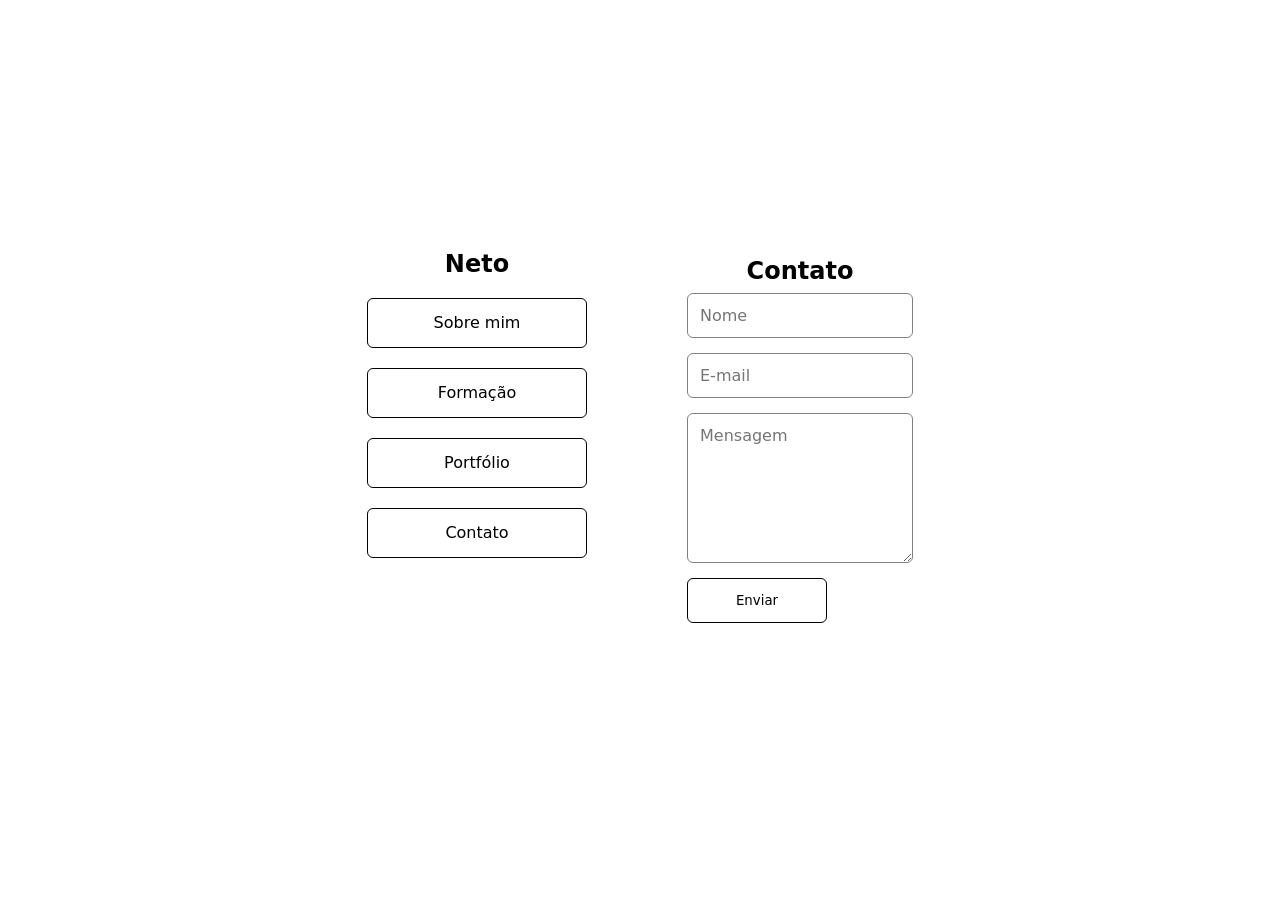
<file: contato.html>
<!DOCTYPE html>
<html lang="pt-BR">

<head>
    <meta charset="UTF-8">
    <title>Contato</title>

    <!-- Ajustes para telas pequenas (celulares, tablets) -->
    <meta name="viewport" content="width=device-width, initial-scale=1.0">

    <!-- Importa o arquivo CSS responsável pela aparência da página. -->
    <link rel="stylesheet" href="style.css">
</head>


<body>

    <main class="sobre">
        <!-- Menu lateral com os links de navegação -->
        <aside class="menu">
        <h1>Neto</h1>
        <nav>
            <ul>
                <li><a href="sobre.html">Sobre mim</a></li>
                <li><a href="formacao.html">Formação</a></li>
                <li><a href="portifolio.html">Portfólio</a></li>
                <li><a href="contato.html">Contato</a></li>
            </ul>
        </nav>
        </aside>

        <!-- Seção criando formulário de contato -->
        <section class="conteudo">
            <h2>Contato</h2>

            <!-- Envio dos dados do formulário para o Formspree
            A entrada de dados do formulário será validada via script -->
            
            <form id="form-contato" action="https://formspree.io/f/mpqboger" method="POST" novalidate>
                <input type="text" id="nome" name="nome" placeholder="Nome"> 
                <input type="email" id="email" name="email" placeholder="E-mail">
                <textarea id="mensagem" name="mensagem" placeholder="Mensagem"></textarea>
                <button type="submit">Enviar</button>
                <p id="aviso"></p>  
            </form>
        </section>
    </main>

    <!-- Importa o JavaScript. Ele será usado para validar e enviar o formulário. -->
    <script src="script.js"></script> 
</body>
</html>
</file>
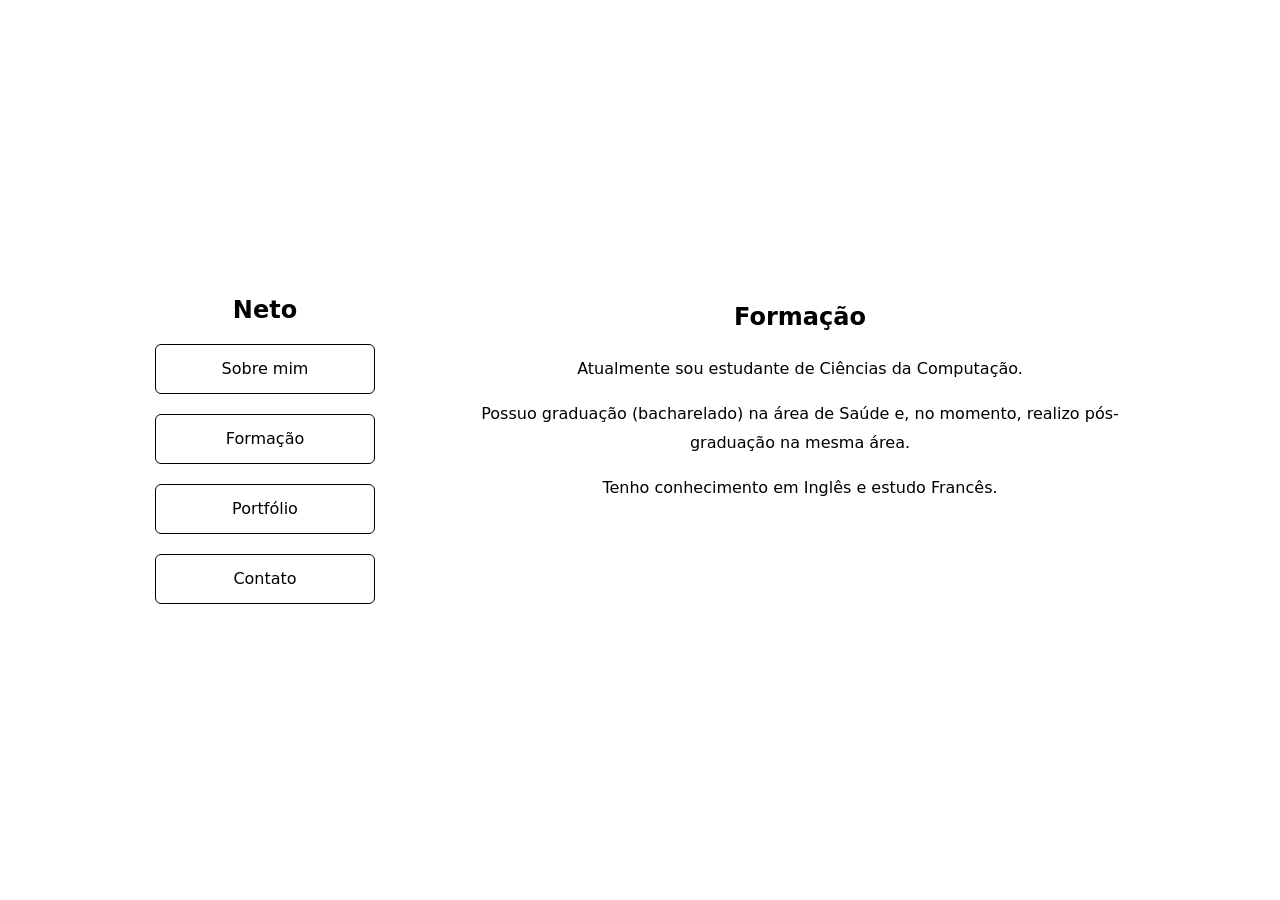
<file: formacao.html>
<!DOCTYPE html>
<html lang="pt-BR">

<head>
    <meta charset="UTF-8">
    <title>Formação</title>

    <!-- Ajustes para telas pequenas (celulares, tablets) -->
    <meta name="viewport" content="width=device-width, initial-scale=1.0">

    <!-- Importa o arquivo CSS responsável pela aparência da página. -->
    <link rel="stylesheet" href="style.css">
</head>

<body>
    
    <main class="sobre">

        <!-- Menu lateral com os links de navagação. -->
        <aside class="menu">
        <h1>Neto</h1>
        <nav>
            <ul>
                <li><a href="sobre.html">Sobre mim</a></li>
                <li><a href="formacao.html">Formação</a></li>
                <li><a href="portifolio.html">Portfólio</a></li>
                <li><a href="contato.html">Contato</a></li>
            </ul>
        </nav>
        </aside>

        <!-- Seção com informações acadêmicas e similares -->
        <section class="conteudo">
            <h2>Formação</h2>
            <p>Atualmente sou estudante de Ciências da Computação.</p>
            <p>Possuo graduação (bacharelado) na área de Saúde e, no momento, realizo pós-graduação na mesma área.</p>
            <p>Tenho conhecimento em Inglês e estudo Francês.</p>
        </section>
    </main>

</body>
</html>
</file>
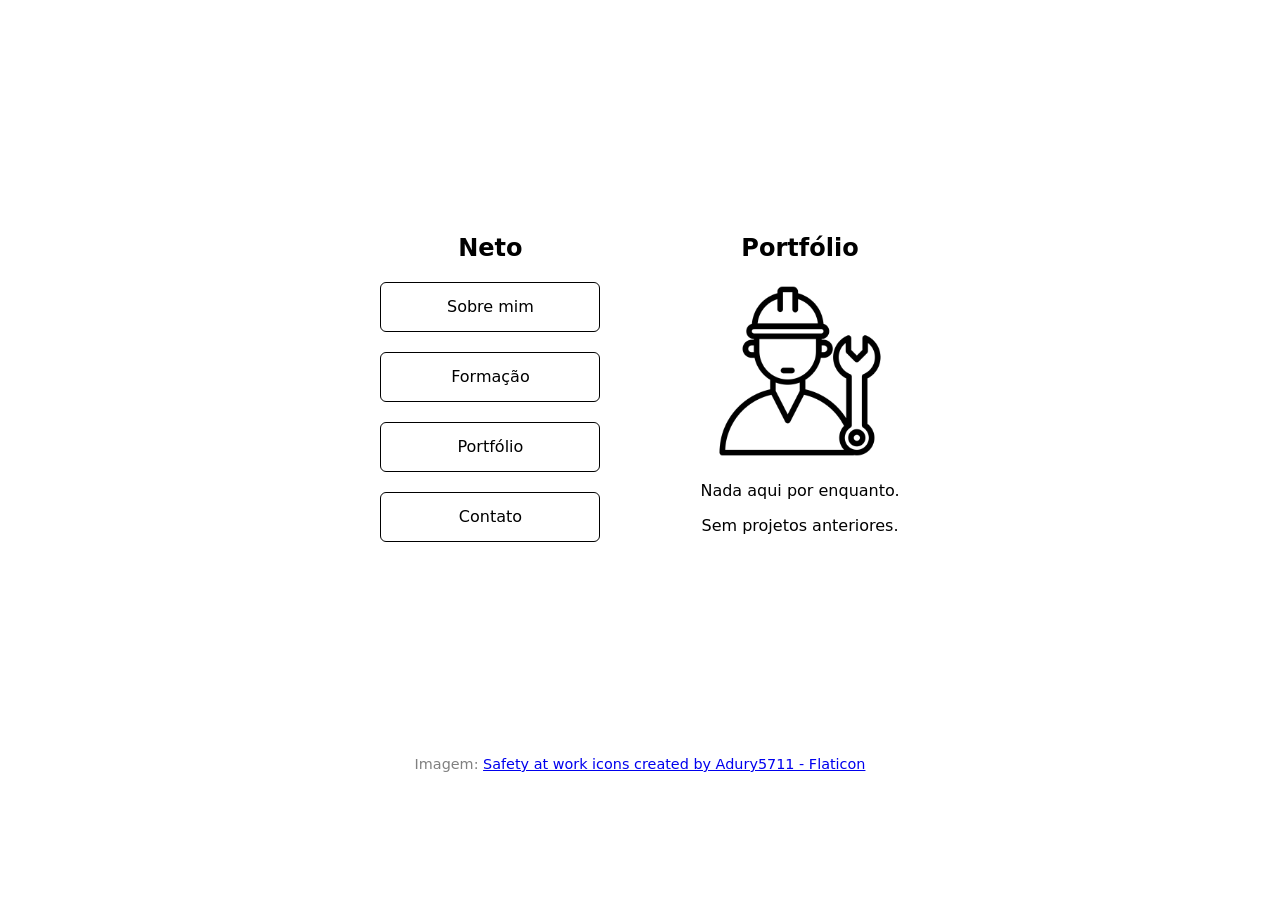
<file: portifolio.html>
<!DOCTYPE html>
<html lang="pt-BR">

<head>
    <meta charset="UTF-8">
    <title>Portfólio</title>

    <!-- Ajustes para telas pequenas (celulares, tablets) -->
    <meta name="viewport" content="width=device-width, initial-scale=1.0">

    <!-- Importa o arquivo CSS responsável pela aparência da página. -->
    <link rel="stylesheet" href="style.css">
</head>

<body>

    <main class="sobre">

        <!-- Menu lateral com links de navegação -->
        <aside class="menu">
        <h1>Neto</h1>
        <nav>
            <ul>
                <li><a href="sobre.html">Sobre mim</a></li>
                <li><a href="formacao.html">Formação</a></li>
                <li><a href="portifolio.html">Portfólio</a></li>
                <li><a href="contato.html">Contato</a></li>
            </ul>
        </nav>
        </aside>

        <!-- Seção com informações e link de imagem -->
        <section class="portfolio">
            <h2>Portfólio</h2>
            <img src="imagens/labour.png" alt="Ícone de pessoa trabalhando">
            <p>Nada aqui por enquanto.
            <p>Sem projetos anteriores.</p>
            </p>
        </section>
    </main>

    <!-- Rodapé com créditos da imagem utilizada baixada no site flaticon.com -->
    <footer>
        <p>Imagem:
            <a href="https://www.flaticon.com/free-icons/safety-at-work" title="safety at work icons">Safety at work icons created by Adury5711 - Flaticon</a>
        </p>
    </footer>
</body>
</html>
</file>
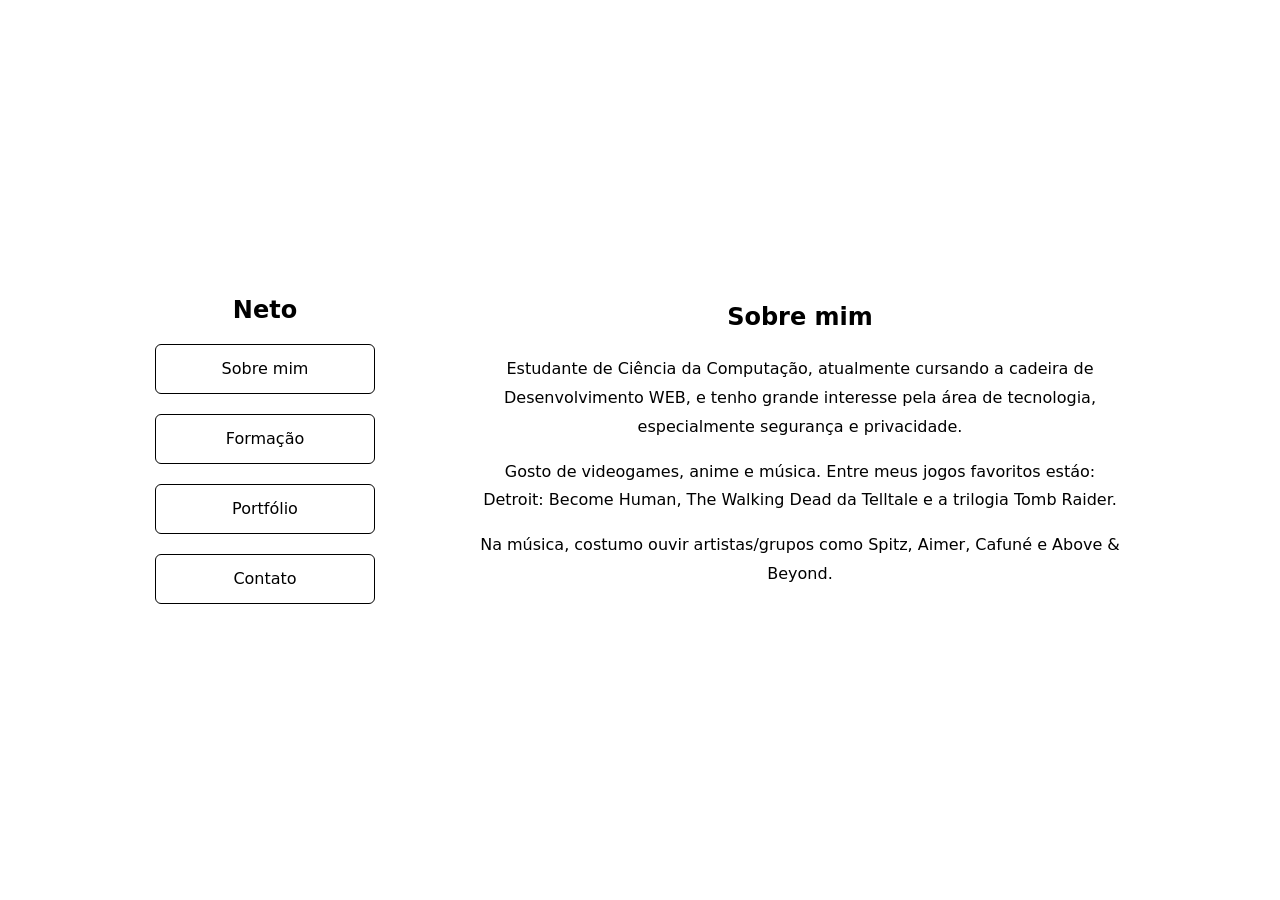
<file: sobre.html>
<!DOCTYPE html>
<html lang="pt-BR">

<head>
    <meta charset="UTF-8">
    <title>Sobre mim</title>

    <!-- Ajustes para telas pequenas (celulares, tablets) -->
    <meta name="viewport" content="width=device-width, initial-scale=1.0">

    <!-- Importa o arquivo CSS responsável pela aparência da página. -->
    <link rel="stylesheet" href="style.css">
</head>

<body>

    <main class="sobre">

        <!-- Menu lateral com links de navegação -->
        <aside class="menu">
        <h1>Neto</h1>
        <nav>
            <ul>
                <li><a href="sobre.html">Sobre mim</a></li>
                <li><a href="formacao.html">Formação</a></li>
                <li><a href="portifolio.html">Portfólio</a></li>
                <li><a href="contato.html">Contato</a></li>
            </ul>
        </nav>
        </aside>

        <!-- Área com as informações pessoais -->
        <section class="conteudo">
            <h2>Sobre mim</h2>
            <p>Estudante de Ciência da Computação, atualmente cursando a cadeira de Desenvolvimento WEB, e tenho grande
               interesse pela área de tecnologia, especialmente segurança e privacidade.
            </p>
            <p>
                Gosto de videogames, anime e música.
                Entre meus jogos favoritos estáo: Detroit: Become Human, The Walking Dead da Telltale
                e a trilogia Tomb Raider.
            </p>
            <p>
                Na música, costumo ouvir artistas/grupos como Spitz, Aimer, Cafuné e Above & Beyond.
            </p>
        </section>
    </main>
</body>
</file>
<file: style.css>
/* Aparência geral */
body {
    margin: 0;
    min-height: 100vh;
    display: flex;
    flex-direction: column;
    justify-content: center;
    align-items: center;
    font-family: system-ui, sans-serif; /* Arial, sans-serif */
    background-color: white;
}

/* Centraliza conteúdo principal */
main {
    text-align: center;
}

/* Remove marcadores de lista do menu */
nav ul {
    list-style: none;
    padding: 0;
}

/* Espaçamento entre os itens do menu */
nav li {
    margin: 20px 0;
}

/* Aparência dos links como botões */
nav a {
    display: flex;
    justify-content: center;
    align-items: center;
    width: 220px;
    height: 50px;
    text-decoration: none;
    color: black;
    border: 1px solid black;
    border-radius: 6px;
    transition: 0.3s;
    box-sizing: border-box;
}

/* Efeito quando passa o mouse sobre o botão */
nav a:hover {
    background-color: black;
    color: white;
}

/* Menu e conteúdo lado a lado */
.sobre {
    display: flex;
    gap: 100px;
    max-width: 1100px;
    margin: 100px auto;
    align-items: flex-start;
}

/* Centralização do conteúdo do menu */
.menu {
    text-align: center;
}

/* Remoção de marcadores de lista do menu */
.menu ul {
    list-style: none;
    padding: 0;
}

/* Largura e espaçamento do texto */
.conteudo {
    max-width: 650px;
    line-height: 1.8;
}

.conteudo h2 {
    margin-bottom: 0px;
}

/* Borda e tamanho da imagem */
img {
    width: 180px;
    border-radius: 10px;
}

/* Configura o rodapé da página */
footer {
    margin-top: 80px;
    text-align: center;
    font-size: 0.9rem;
    color: grey;
}

/* Campos do formuário dispostos em colunas */
form {
    display: flex;
    flex-direction: column;
    gap: 15px;
    max-width: 500px;
}

/* Aparência do campo de texto */
input, textarea {
    width: 100%;
    padding: 12px;
    border: 1px solid grey;
    border-radius: 6px;
    font-size: 1rem;
    font-family: system-ui, sans-serif;
    box-sizing: border-box;
}

/* Altura da área de mensagem */
textarea {
    min-height: 150px;
    resize: vertical;
}

/* Aparência do botão de envio */
button {
    width: 140px;
    height: 45px;
    border: 1px solid black;
    border-radius: 6px;
    background-color: white;
    color: black;
    font-family: system-ui, sans-serif;
    cursor: pointer;
    transition: 0.2s;
    appearance: none;
}

/* Efeito quando o mouse passa sobre o botão de envio */
button:hover {
    background-color: black;
    color: white;
}

/* Ajustes para telas pequenas */
@media (max-width: 768px) {
    body {
        justify-content: flex-start;
        padding: 20px;
    }

    .sobre{
        flex-direction: column;
        gap: 30px;
        margin: 30px auto;
        align-items: center;
    }

    nav a {
        width: 220px;
        height: 55px;
        font-size: 1.1rem;
    }

    .conteudo, .portfolio {
        max-width: 100%;

    }

    form {
        width: 100%;
        max-width: 100%;
    }

    input, textarea {
        width: 100%;
    }

    button {
        width: 100%;
        color: black;
        font-size: 1.1rem;

    }
}
</file>
